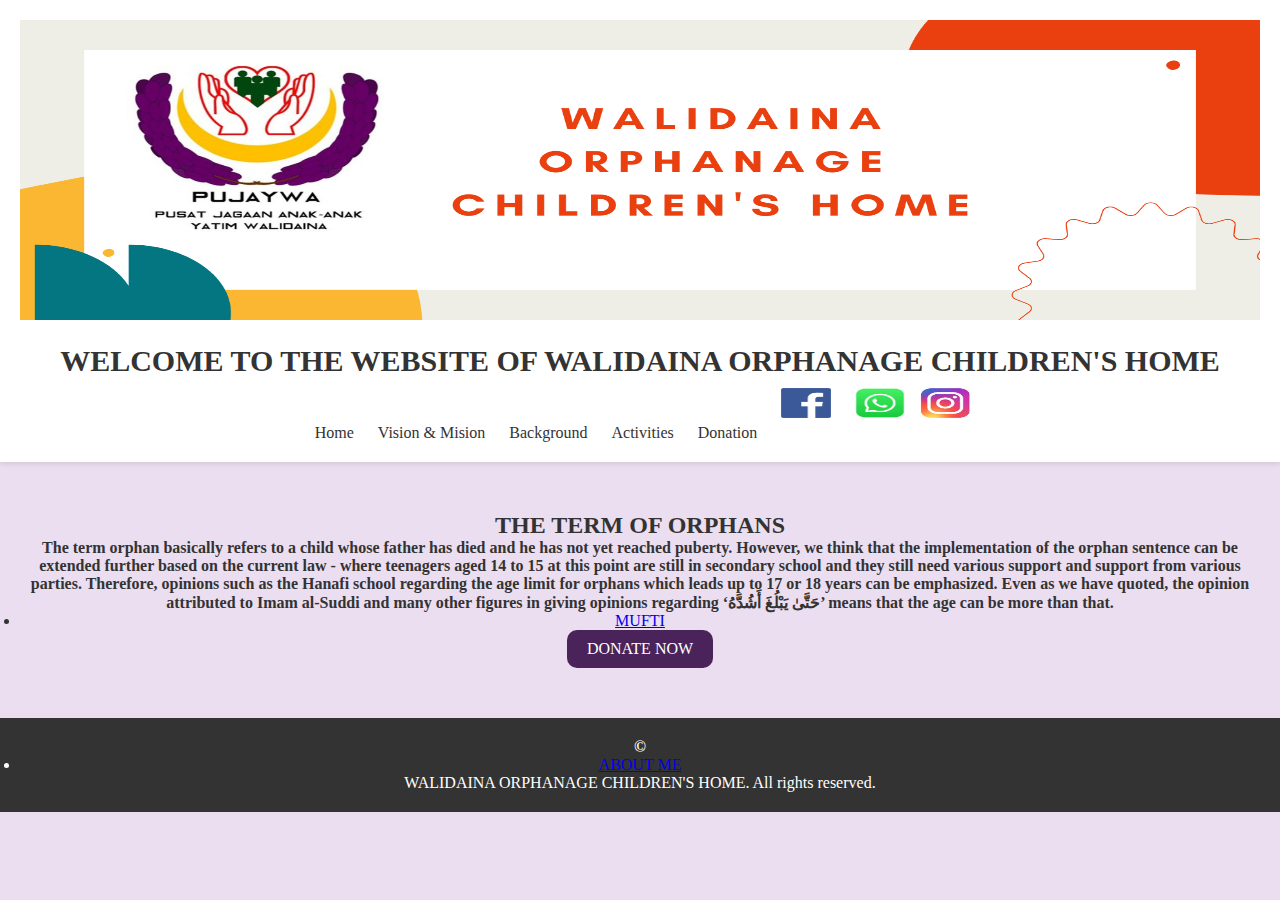
<file: index.html>
<!DOCTYPE html>
<html lang="en">
<head>
  <meta charset="UTF-8">
  <meta name="viewport" content="width=device-width, initial-scale=1.0">
  <title>index</title>
  <link rel="stylesheet" href="WALIDAINA.CSS">
</head>
<body>
  <header>
	<div align="center">
        <div class="logo">
            <img src="Banner.png" alt="RUMAH ANAK YATIM WALIDAINA">
        </div>
       
    <h1>WELCOME TO THE WEBSITE OF WALIDAINA ORPHANAGE CHILDREN'S HOME</h1>
   <nav>
      <ul>
        <li><a href="index.html">Home</a></li>
        <li><a href="visi&misi.html">Vision & Mision</a></li>
        <li><a href="latarbelakang.html">Background</a></li>
	<li><a href="aktiviti.html">Activities</a></li>
        <li><a href="sumbangan.html">Donation</a></li>
	<li><a href="https://www.facebook.com/PUJAYWA/photos?locale=ms_MY"><img src="facebook.png" style="width:50px;height:30px;"alt="Facebook"></a></li>
	<li><a href="https://wa.me/0136369726"><img src="whatsapp.jpg" style="width:50px;height:30px;" alt="Whatsapps"></a></li
	<li><a href="https://www.instagram.com/pujaywa_walidaina/?hl=en"><img src="instagram.jpg" style="width:50px;height:30px;" alt="Instagram"></a></li>
      </ul>
    </nav>
  </header>
  
  <section id="banner">
    <div class="banner-content">
      <h2>THE TERM OF ORPHANS</h2>
      <p>The term orphan basically refers to a child whose father has died and he has not yet reached puberty. However, we think that the implementation of the orphan sentence can be extended further based on the current law - where teenagers aged 14 to 15 at this point are still in secondary school and they still need various support and support from various parties. Therefore, opinions such as the Hanafi school regarding the age limit for orphans which leads up to 17 or 18 years can be emphasized. Even as we have quoted, the opinion attributed to Imam al-Suddi and many other figures in giving opinions regarding ‘حَتَّىٰ يَبْلُغَ أَشُدَّهُ’ means that the age can be more than that.</p> 
<ul>
  <li><a href="https://muftiwp.gov.my/artikel/al-kafi-li-al-fatawi/3737-al-kafi-1396-tafsiran-ayat-anak-yatim-dan-maksud-yatim" target="Tafsiran anak yatim">MUFTI</a></li>
</ul>
      <a href="sumbangan.html" class="btn-donate">DONATE NOW</a>
    </div>
  </section>
  
  <footer>
    <p>&copy; <ul><li><a <li><a href="aboutme.html">ABOUT ME</a></li> WALIDAINA ORPHANAGE CHILDREN'S HOME. All rights reserved.</p>
  </footer>
</body>
</html>
</file>
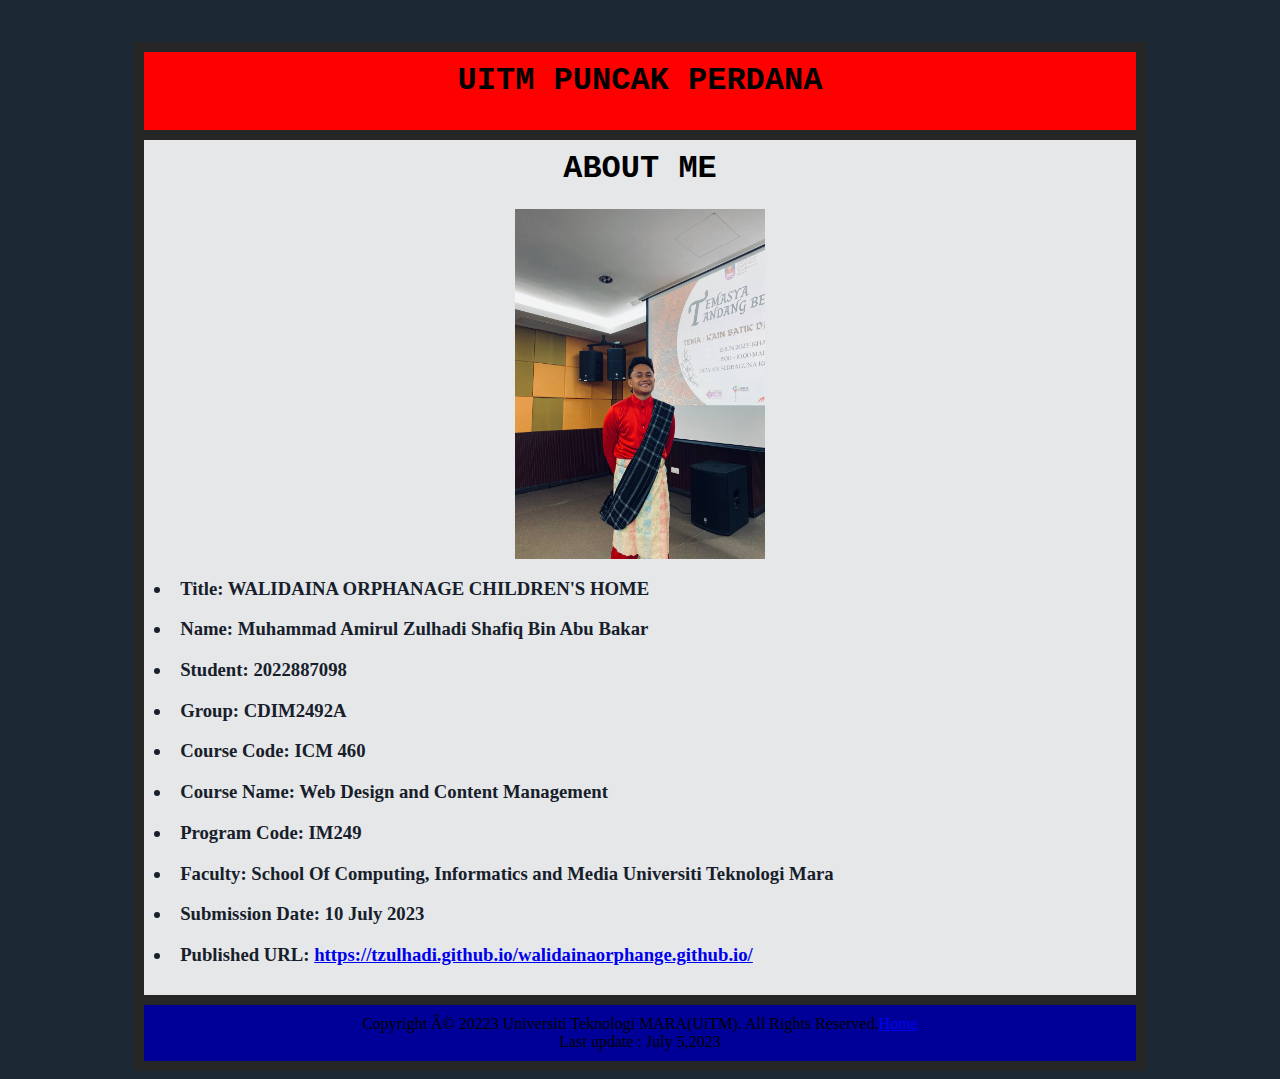
<file: aboutme.html>
<!DOCTYPE.html>
<html>
<head>
<meta charset=UTF-8">
<title>aboutme</title>
<style>
  img {
         display: block;
         margin-left: auto;
         margin-right: auto;
       }
</style>
</head>
<body style="background-color:#1C2833;">

<table width="80%" align="center" bgcolor="#262626" cellspacing="10" cellpadding="10">
  
  
  <tr>
      <td colspan="2" bgcolor="#ff0000" align="center">
       <h1 align="center" style="font-family:courier;"> UITM PUNCAK PERDANA</h1>
      </td>
  </tr>
  <tr>
      <td colspan="2" bgcolor="#E5E7E9">
      <h1 align="center" style="font-family:courier;">ABOUT ME</h1>
      <h3 style="color:#17202A;">
      <img src="Syafiq.jpg", width="250" height="350" title="syafiq" alt"This is my picture"/>  
      <p></p>
	  </h3>

      <h3>
    <li style="color:#17202A;">
          
          Title:  WALIDAINA ORPHANAGE CHILDREN'S HOME
    </li>
      </h3>
     
      <h3>
    <li style="color:#17202A;">
          
          Name: Muhammad Amirul Zulhadi Shafiq Bin Abu Bakar
    </li>
      </h3>
      <h3>
    <li style="color:#17202A;">
          
          Student: 2022887098 
    </li>
      </h3>
      <h3>
    <li style="color:#17202A;">
          
          Group: CDIM2492A 
    </li>
      </h3>
      <h3>
    <li style="color:#17202A;">
          
          Course Code: ICM 460 
    </li>
      </h3>
      <h3>
    <li style="color:#17202A;">
          
          Course Name: Web Design and Content Management 
    </li>
      </h3>
      <h3>
    <li style="color:#17202A;">
          
          Program Code: IM249 
    </li>
      </h3>
      <h3>
    <li style="color:#17202A;">
          
          Faculty: School Of Computing, Informatics and Media Universiti Teknologi Mara
    </li>
      </h3>
      <h3>
    <li style="color:#17202A;">
          
          Submission Date: 10 July 2023 
    </li>
      </h3>
      <h3>
    <li style="color:#17202A;">
          
          Published URL: <a href="https://tzulhadi.github.io/walidainaorphange.github.io/">https://tzulhadi.github.io/walidainaorphange.github.io/</a>
    </li>
      </h3>            
      </td>
  
       <p>
       </p><ul>

         <br>
	 
	
	
<tr>

<td colspan="2" bgcolor="#000099" align="center">

<p>
Copyright © 20223 Universiti Teknologi MARA(UiTM). All Rights Reserved.<a href="index.html">Home</a><br />

Last update : July 5,2023<br />

</p>

</td>

</tr>




</table>







</html>
</file>
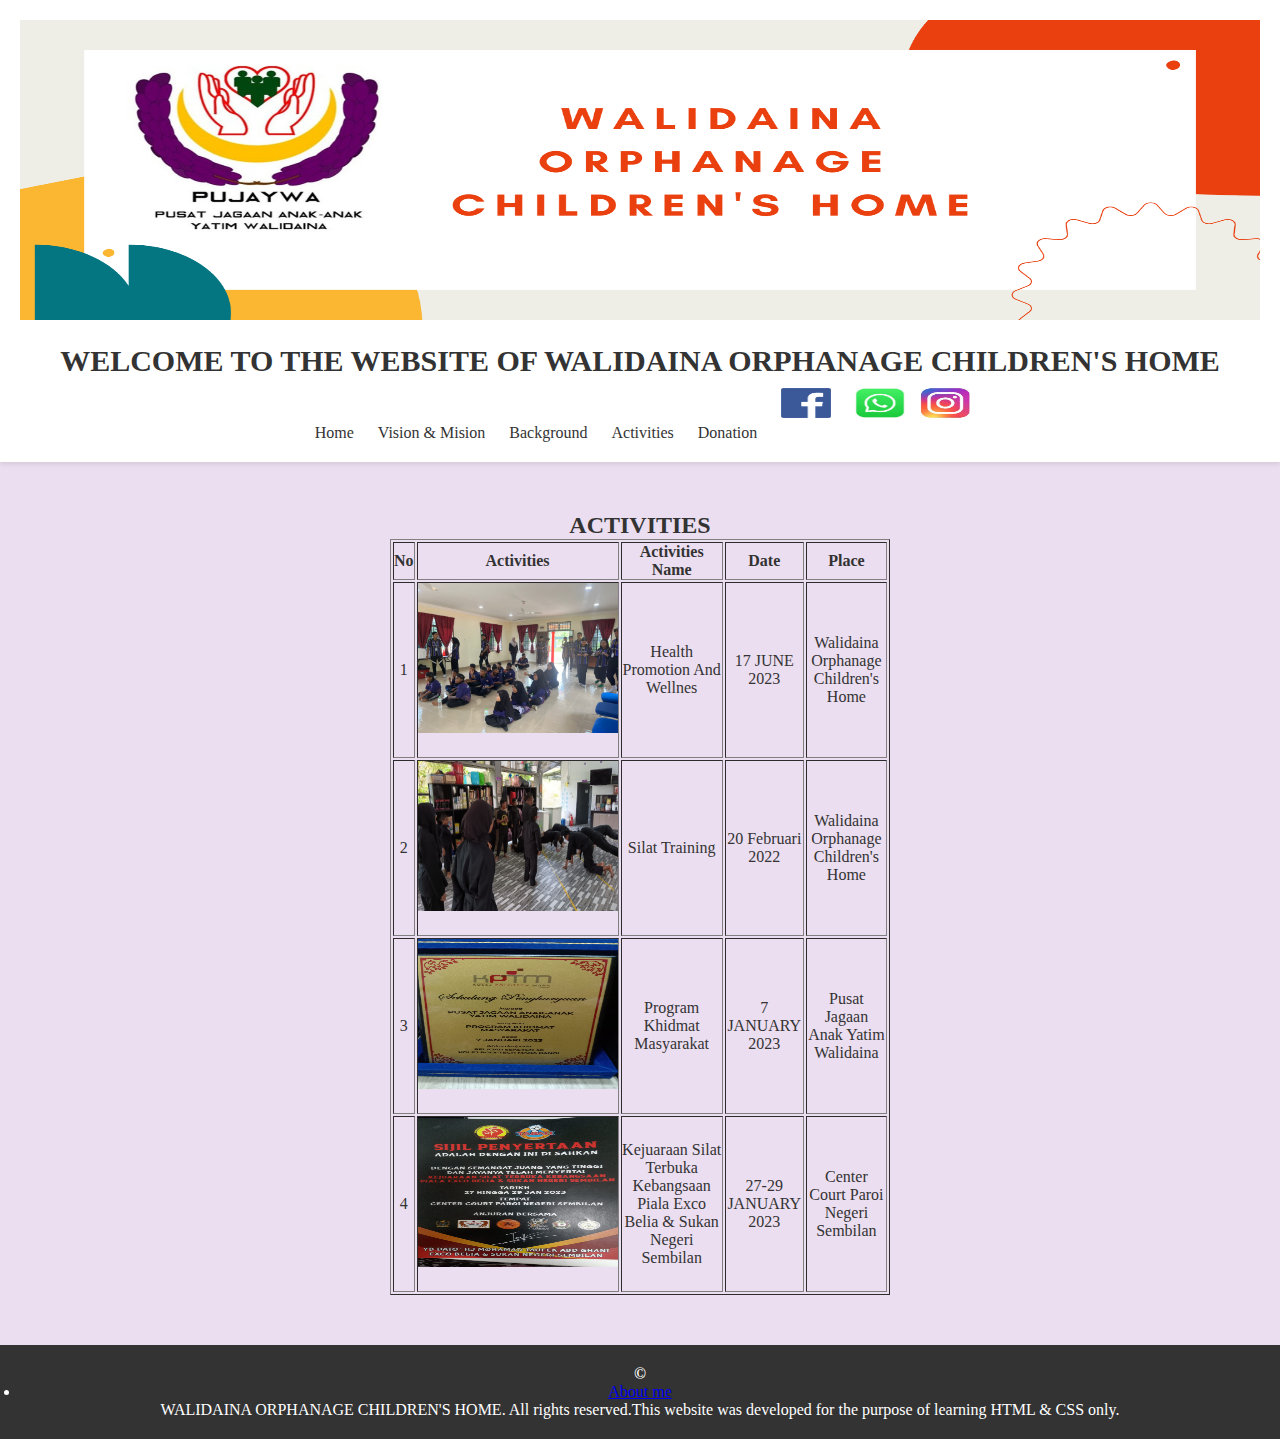
<file: aktiviti.html>
<!DOCTYPE html>
<html lang="en">
<head>
  <meta charset="UTF-8">
  <meta name="viewport" content="width=device-width, initial-scale=1.0">
  <title>aktiviti</title>
  <link rel="stylesheet" href="WALIDAINA.CSS">
</head>
<body>
 <header>
	<div align="center">
        <div class="logo">
            <img src="Banner.png" alt="RUMAH ANAK YATIM WALIDAINA">
        </div>
       
    <h1>WELCOME TO THE WEBSITE OF WALIDAINA ORPHANAGE CHILDREN'S HOME</h1>
    <nav>
   <nav>
     <ul>
        <li><a href="index.html">Home</a></li>
        <li><a href="visi&misi.html">Vision & Mision</a></li>
        <li><a href="latarbelakang.html">Background</a></li>
	<li><a href="aktiviti.html">Activities</a></li>
        <li><a href="sumbangan.html">Donation</a></li>
	<li><a href="https://www.facebook.com/PUJAYWA/photos?locale=ms_MY"><img src="facebook.png" style="width:50px;height:30px;"alt="Facebook"></a></li>
	<li><a href="https://wa.me/0136369726"><img src="whatsapp.jpg" style="width:50px;height:30px;" alt="Whatsapps"></a></li
	<li><a href="https://www.instagram.com/pujaywa_walidaina/?hl=en"><img src="instagram.jpg" style="width:50px;height:30px;" alt="Instagram"></a></li>
      </ul>
    </nav>
  </header>
  
 <section id="donation-form">
    <div class="content">
     
     <h2>ACTIVITIES</h2>
	
      <table border="1">
        <tr>
          <th>No</th>
          <th>Activities</th>
	<th>Activities Name</th>
          <th>Date</th>
          <th>Place</th>
        </tr>
        <tr>
          <td>1</td>
          <td><img src="uitm.jpg" style="width:200px;height:150px;"</td>
	 <td>Health Promotion And Wellnes</td>
          <td>17 JUNE 2023</td>
          <td>Walidaina Orphanage Children's Home</td>
        </tr>
        <tr>
          <td>2</td>
           <td><img src="silat.jpg" style="width:200px;height:150px;"</td>
	 <td>Silat Training</td>
          <td>20 Februari 2022</td>
          <td>Walidaina Orphanage Children's Home</td>
        </tr>
        <tr>
          <td>3</td>
           <td><img src="khidmat.jpg" style="width:200px;height:150px;"</td>
	 <td>Program Khidmat Masyarakat</td>
          <td>7 JANUARY 2023</td>
          <td>Pusat Jagaan Anak Yatim Walidaina</td>
        </tr>
 	<tr>
          <td>4</td>
          <td><img src="silat2.jpg" style="width:200px;height:150px;"</td>
	 <td>Kejuaraan Silat Terbuka Kebangsaan Piala Exco Belia & Sukan Negeri Sembilan</td>
          <td>27-29 JANUARY 2023</td>
          <td>Center Court Paroi Negeri Sembilan</td>
        </tr>
      </table>

    </div>
  </section>

	

    </div>
  </section>
  
   <footer>
    <p>&copy; <ul><li><a <li><a href="aboutme.html">About me</a></li> WALIDAINA ORPHANAGE CHILDREN'S HOME. All rights reserved.This website was 
developed for the purpose of learning HTML & CSS only.</p>
  </footer>
</body>
</html>
</file>
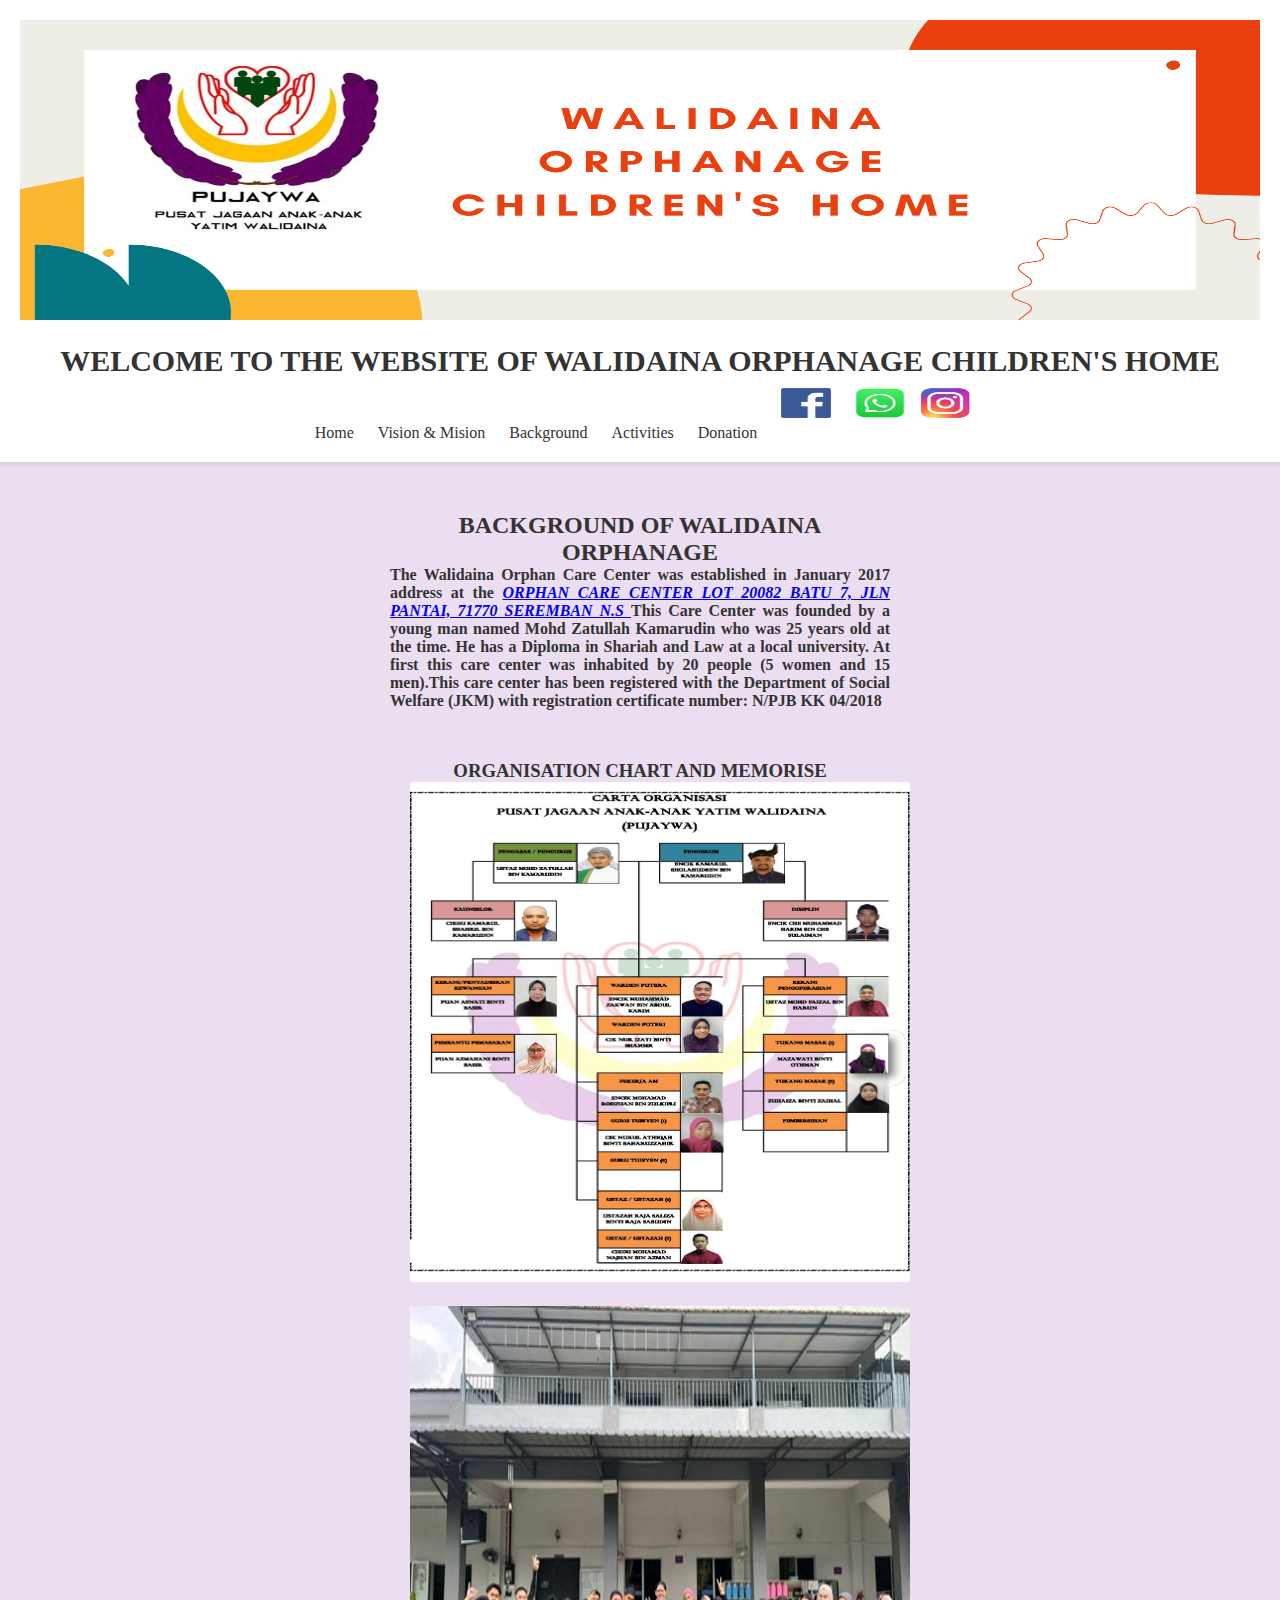
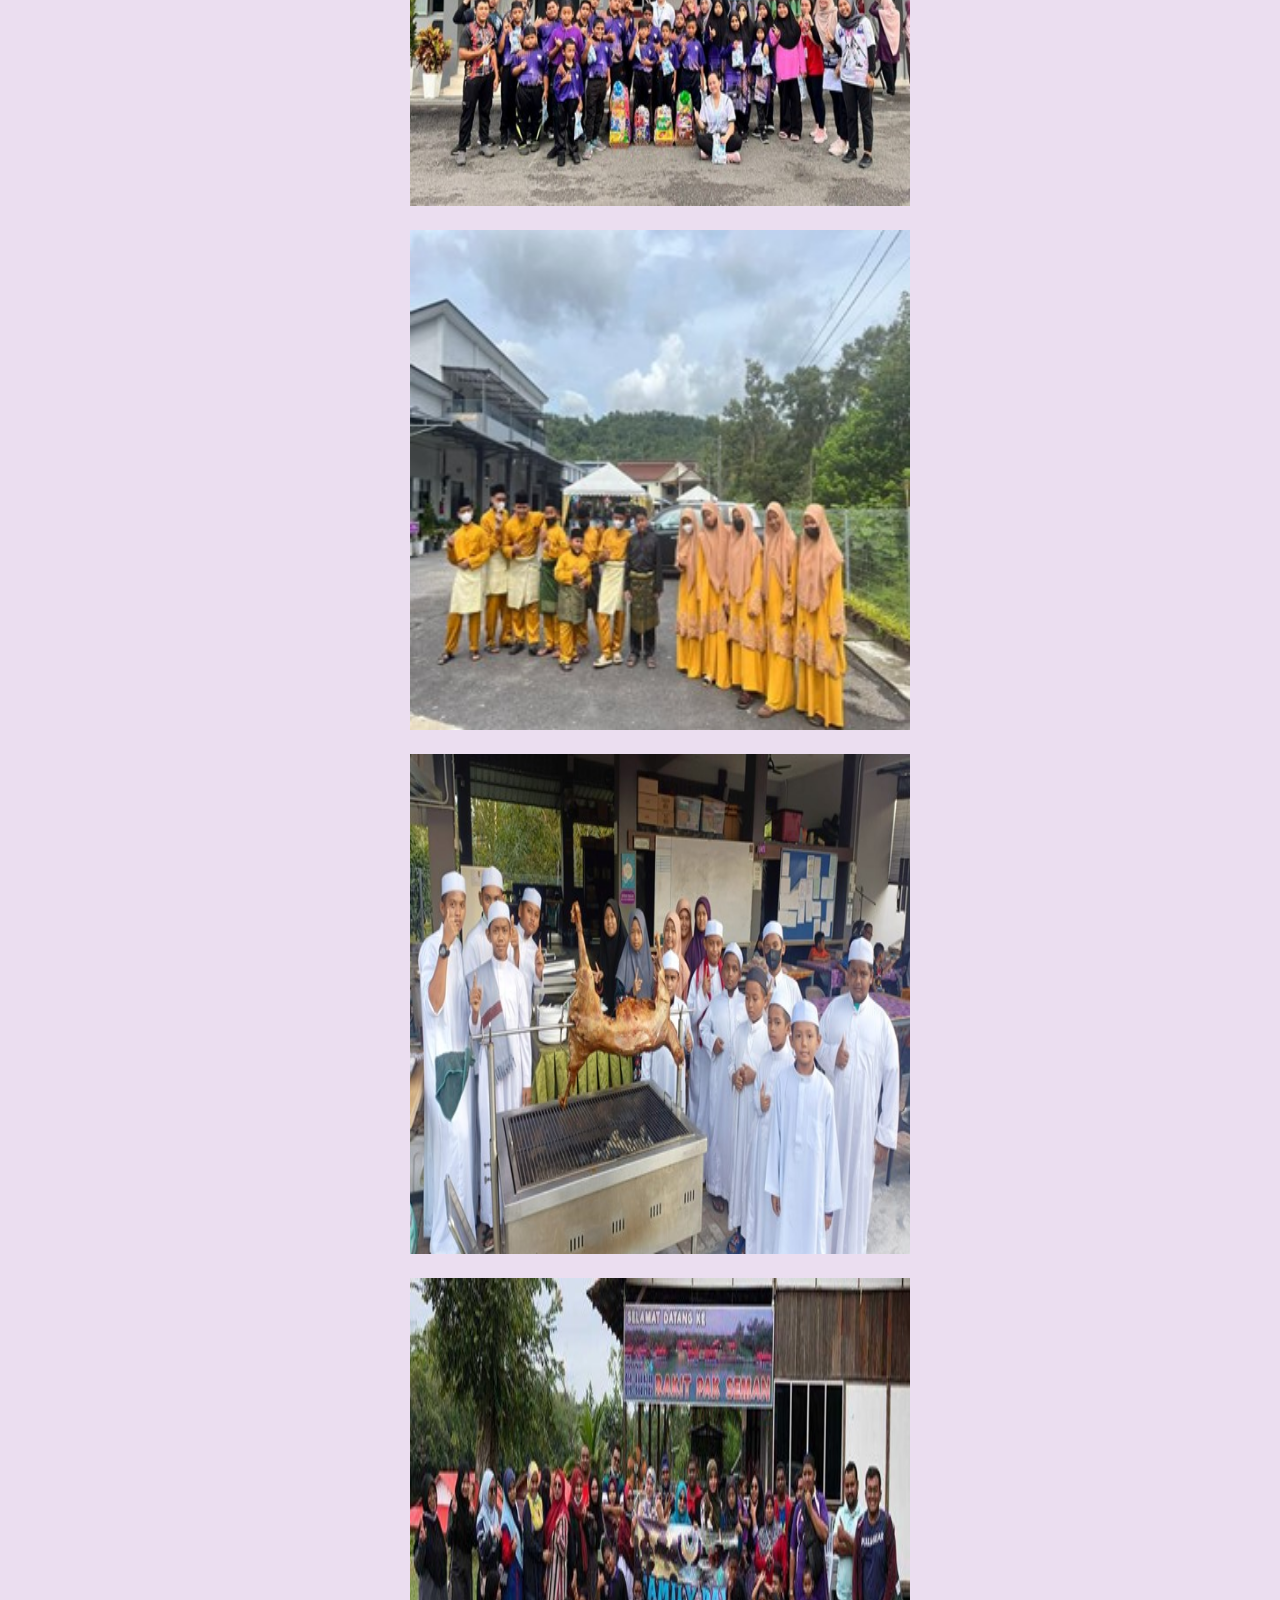
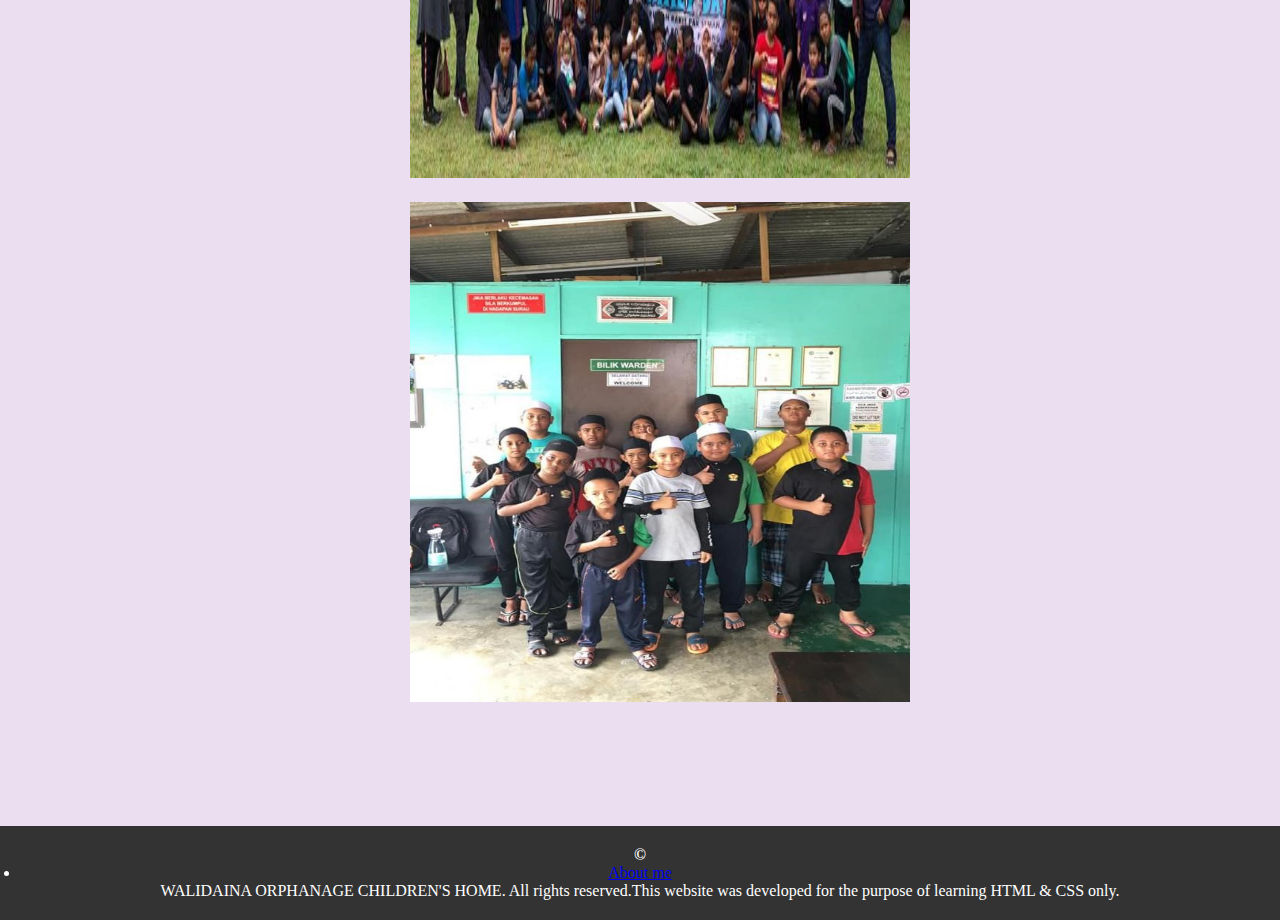
<file: latarbelakang.html>
<!DOCTYPE html>
<html lang="en">
<head>
  <meta charset="UTF-8">
  <meta name="viewport" content="width=device-width, initial-scale=1.0">
  <title>latarbelakang</title>
  <link rel="stylesheet" href="WALIDAINA.CSS">
</head>
<body>
 <header>
	<div align="center">
 
    <div class="logo">
            <img src="Banner.png" alt="RUMAH ANAK YATIM WALIDAINA">
        </div>
       
    <h1>WELCOME TO THE WEBSITE OF WALIDAINA ORPHANAGE CHILDREN'S HOME</h1>
    <nav>
      <ul>
        <li><a href="index.html">Home</a></li>
        <li><a href="visi&misi.html">Vision & Mision</a></li>
        <li><a href="latarbelakang.html">Background</a></li>
	<li><a href="aktiviti.html">Activities</a></li>
        <li><a href="sumbangan.html">Donation</a></li>
	<li><a href="https://www.facebook.com/PUJAYWA/photos?locale=ms_MY"><img src="facebook.png" style="width:50px;height:30px;"alt="Facebook"></a></li>
	<li><a href="https://wa.me/0136369726"><img src="whatsapp.jpg" style="width:50px;height:30px;" alt="Whatsapps"></a></li
	<li><a href="https://www.instagram.com/pujaywa_walidaina/?hl=en"><img src="instagram.jpg" style="width:50px;height:30px;" alt="Instagram"></a></li>
      </ul>
    </nav>
  </header>
  
  <section id="donation-form">
    <div class="content">
     
     <h2>BACKGROUND OF WALIDAINA ORPHANAGE</h2>

<p style="text-align: justify;">The Walidaina Orphan Care Center was established in January 2017
address at the  <a href="https://www.google.com/maps/place/Pusat+Jagaan+Anak+Yatim+Walidaina/@2.7754502,101.985736,16z/data=!4m10!1m2!2m1!1sPUSAT+JAGAAN+ANAK-ANAK+YATIM+WALIDAINA+LOT+20082+BATU+7,+JLN+PANTAI,+71770+SEREMBAN+N.S!3m6!1s0x31cde1c5cdfc07f9:0xe0319eb11dec7c31!8m2!3d2.7754502!4d101.9908858!15sCldQVVNBVCBKQUdBQU4gQU5BSy1BTkFLIFlBVElNIFdBTElEQUlOQSBMT1QgMjAwODIgQkFUVSA3LCBKTE4gUEFOVEFJLCA3MTc3MCBTRVJFTUJBTiBOLlOSAQ5jaGlsZHJlbnNfaG9tZeABAA!16s%2Fg%2F11k0_rsl6j?entry=ttu"><cite>ORPHAN CARE CENTER
LOT 20082 BATU 7, JLN PANTAI, 71770 SEREMBAN N.S
</cite></a>
This Care Center was founded by a young man named Mohd Zatullah Kamarudin who was 25 years old at the time. He has a Diploma in Shariah and Law at a local university. At first this care center was inhabited by 20 people (5 women and 15 men).This care center has been registered with the Department of Social Welfare (JKM) with registration certificate number: N/PJB KK 04/2018</p>

<section id="chart">
  <h3>ORGANISATION CHART AND MEMORISE</h3>
  <div class="image-container">
    <p><img src="carta.jpeg" style="width:500px;height:500px;"</p>
	<p><img src="anak.jpg" style="width:500px;height:500px;"</p>
	<p><img src="anak1.jpg" style="width:500px;height:500px;"</p>
	<p><img src="anak2.jpg" style="width:500px;height:500px;"</p>
	<p><img src="anak3.jpg" style="width:500px;height:500px;"</p>
	<p><img src="anak4.jpg" style="width:500px;height:500px;"</p>
	
  </div>
</section>




    </div>
  </section>
  
   <footer>
    <p>&copy; <ul><li><a href="aboutme.html">About me</a></li> WALIDAINA ORPHANAGE CHILDREN'S HOME. All rights reserved.This website was 
developed for the purpose of learning HTML & CSS only.</p>
  </footer>
</body>
</html>
</file>
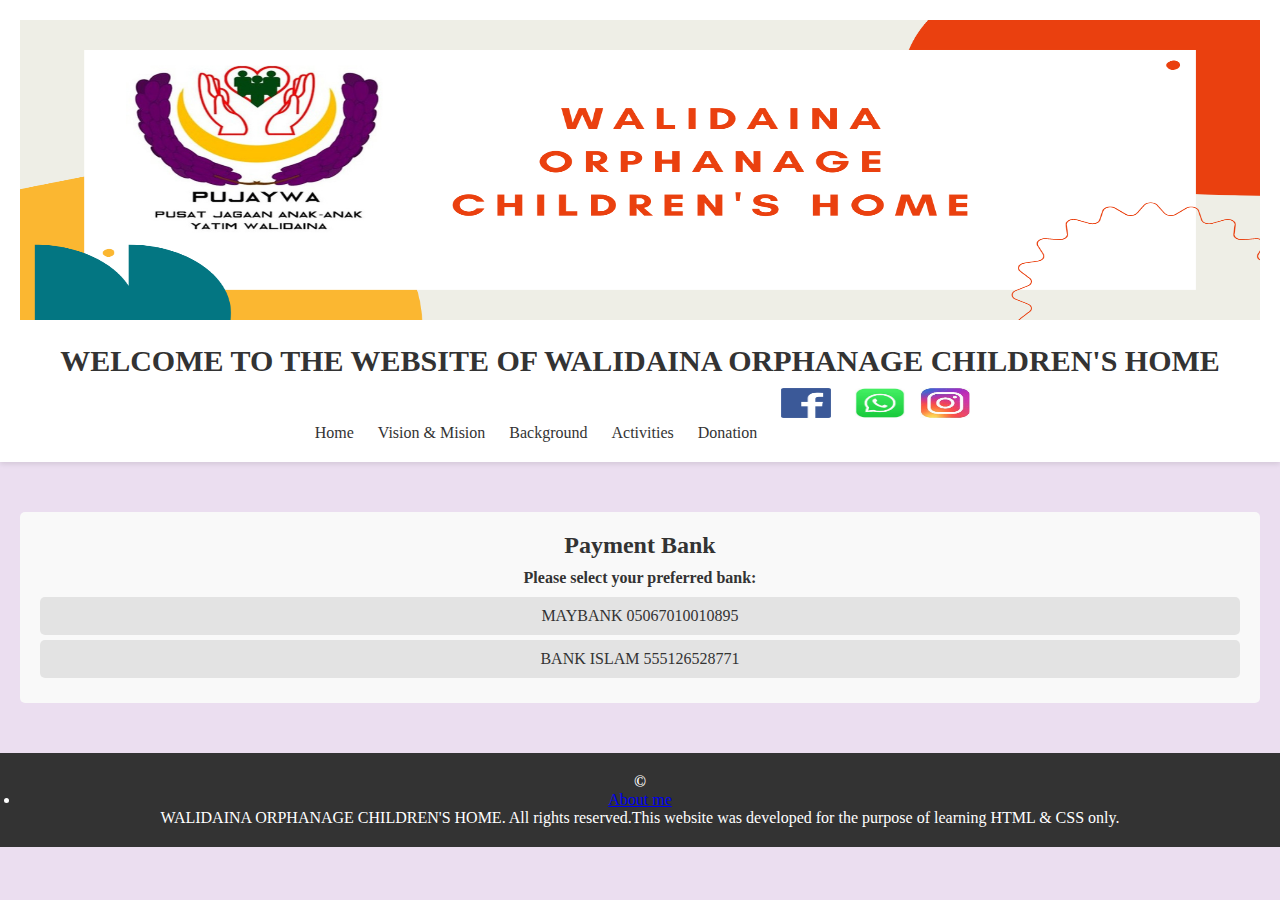
<file: sumbangan.html>
<!DOCTYPE html>
<html lang="en">
<head>
  <meta charset="UTF-8">
  <meta name="viewport" content="width=device-width, initial-scale=1.0">
  <title>sumbangan</title>
  <link rel="stylesheet" href="WALIDAINA.CSS">
</head>
<body>
 <header>
	<div align="center">
        <div class="logo">
            <img src="Banner.png" alt="RUMAH ANAK YATIM WALIDAINA">
        </div>
       
    <h1>WELCOME TO THE WEBSITE OF WALIDAINA ORPHANAGE CHILDREN'S HOME</h1>
   <nav>
      <ul>
        <li><a href="index.html">Home</a></li>
        <li><a href="visi&misi.html">Vision & Mision</a></li>
        <li><a href="latarbelakang.html">Background</a></li>
	<li><a href="aktiviti.html">Activities</a></li>
        <li><a href="sumbangan.html">Donation</a></li>
	<li><a href="https://www.facebook.com/PUJAYWA/photos?locale=ms_MY"><img src="facebook.png" style="width:50px;height:30px;"alt="Facebook"></a></li>
	<li><a href="https://wa.me/0136369726"><img src="whatsapp.jpg" style="width:50px;height:30px;" alt="Whatsapps"></a></li
	<li><a href="https://www.instagram.com/pujaywa_walidaina/?hl=en"><img src="instagram.jpg" style="width:50px;height:30px;" alt="Instagram"></a></li>
      </ul>
    </nav>
  </header>
  
  <section id="donation-form">
   <div class="payment">
  <h2>Payment Bank</h2>
  <p>Please select your preferred bank:</p>
  <ul>
    <li><a href="https://www.maybank2u.com.my/home/m2u/common/login.do">MAYBANK 05067010010895 </a></li>
    <li><a href="https://www.bankislam.com/personal-banking/services/jompay/">BANK ISLAM 555126528771</a></li>
   
  </ul>
</div>

  </section>
  
  <footer>
    <p>&copy; <ul><li><a <li><a href="aboutme.html">About me</a></li> WALIDAINA ORPHANAGE CHILDREN'S HOME. All rights reserved.This website was 
developed for the purpose of learning HTML & CSS only.</p>
  </footer>
</body>
</html>
</file>
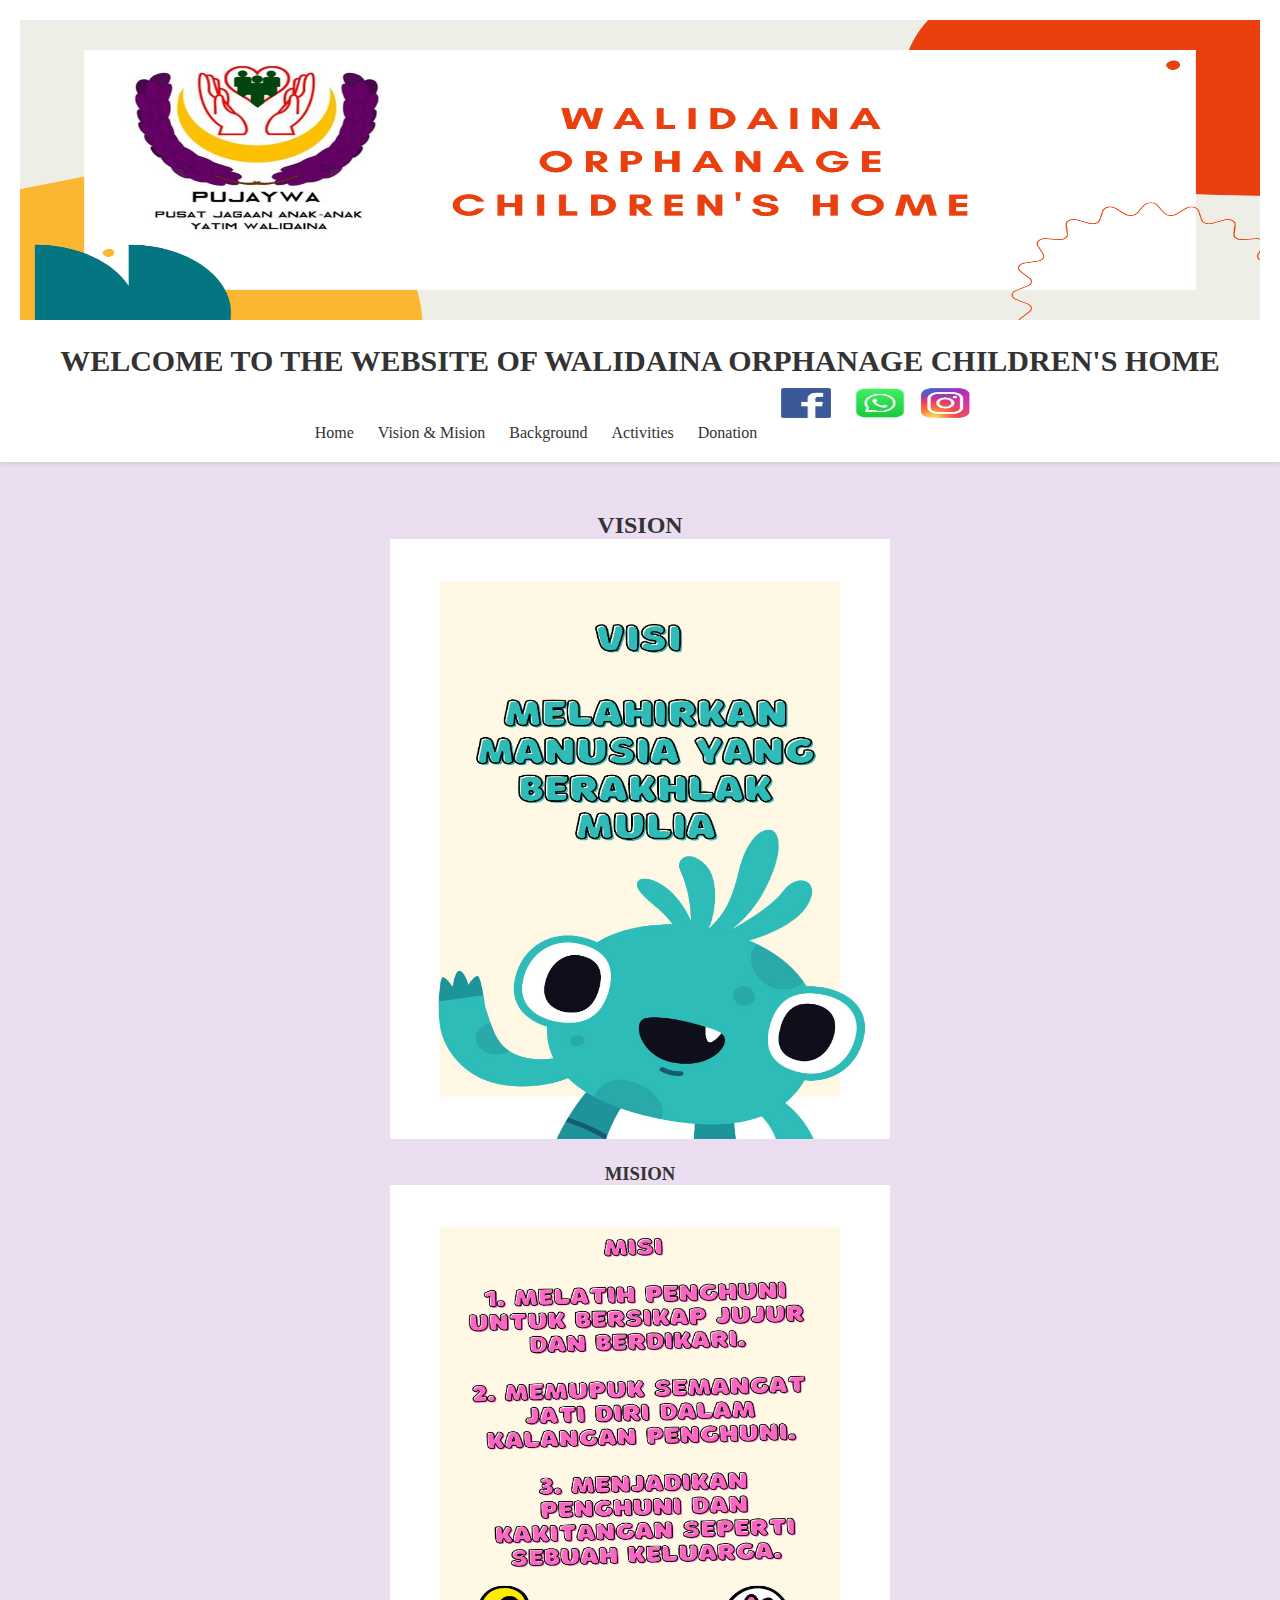
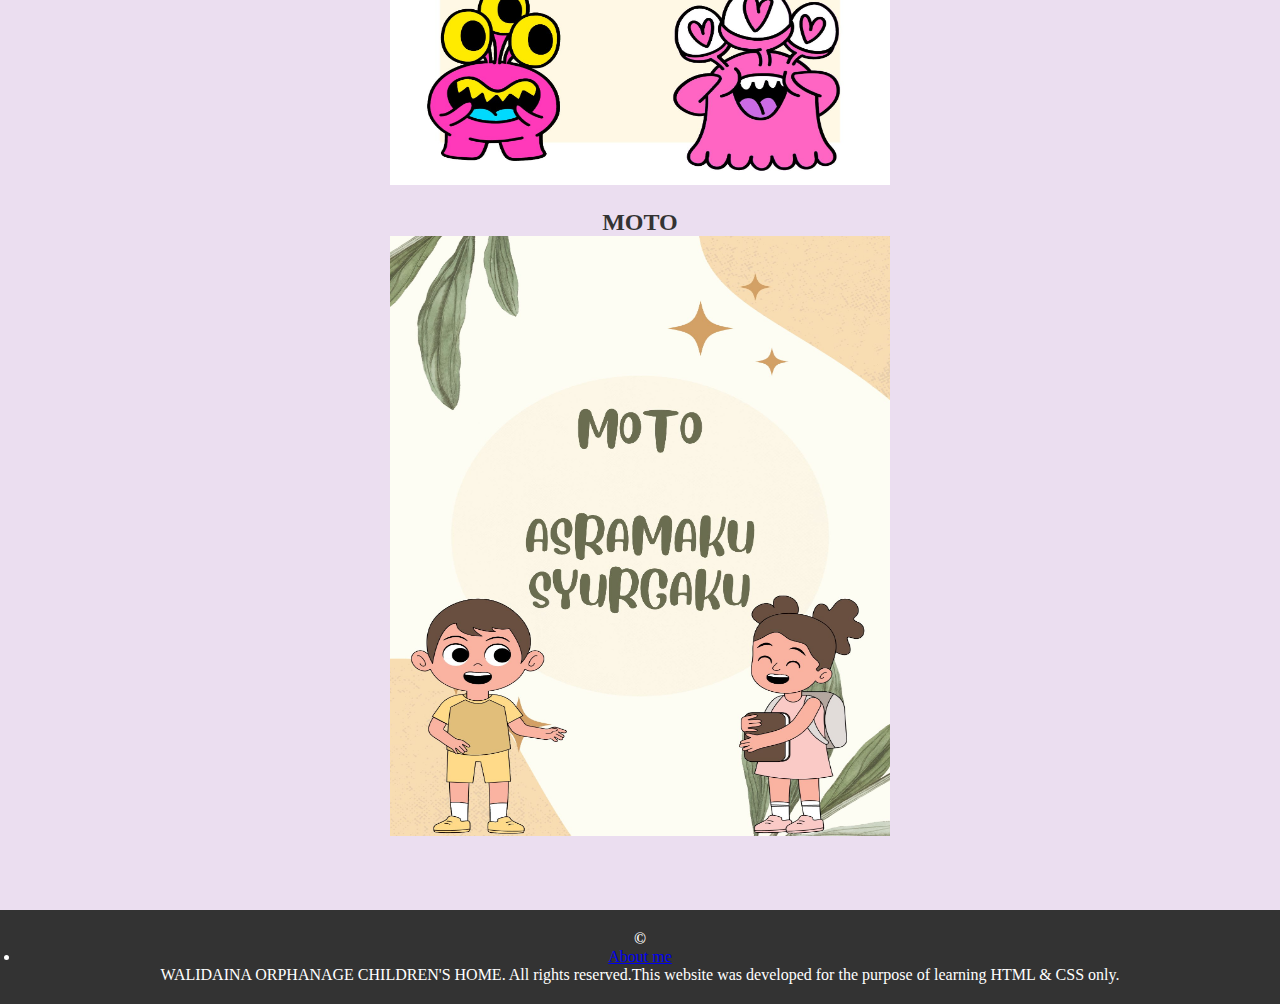
<file: visi&misi.html>
<!DOCTYPE html>
<html lang="en">
<head>
  <meta charset="UTF-8">
  <meta name="viewport" content="width=device-width, initial-scale=1.0">
  <title>visi&misi</title>
  <link rel="stylesheet" href="WALIDAINA.CSS">
</head>
<body>
   <header>
	<div align="center">
        <div class="logo">
            <img src="Banner.png" alt="RUMAH ANAK YATIM WALIDAINA">
        </div>
       
    <h1>WELCOME TO THE WEBSITE OF WALIDAINA ORPHANAGE CHILDREN'S HOME</h1>
   <nav>
       <ul>
        <li><a href="index.html">Home</a></li>
        <li><a href="visi&misi.html">Vision & Mision</a></li>
        <li><a href="latarbelakang.html">Background</a></li>
	<li><a href="aktiviti.html">Activities</a></li>
        <li><a href="sumbangan.html">Donation</a></li>
	<li><a href="https://www.facebook.com/PUJAYWA/photos?locale=ms_MY"><img src="facebook.png" style="width:50px;height:30px;"alt="Facebook"></a></li>
	<li><a href="https://wa.me/0136369726"><img src="whatsapp.jpg" style="width:50px;height:30px;" alt="Whatsapps"></a></li
	<li><a href="https://www.instagram.com/pujaywa_walidaina/?hl=en"><img src="instagram.jpg" style="width:50px;height:30px;" alt="Instagram"></a></li>
      </ul>
    </nav>
  </header>
  
  <section id="about-us">
    <div class="content">
      <h2>VISION</h2>
      <p><img src="visi.jpg" style="width:500px;height:600px;"</p>
	<h3>MISION</h3>
	<p><img src="misi.jpg" style="width:500px;height:600px;"</p>
	<h2>MOTO</h2>
	<p><img src="moto.jpg" style="width:500px;height:600px;"</p>
    </div>
  </section>
  
  <footer>
    <p>&copy; <ul><li><a <li><a href="aboutme.html">About me</a></li> WALIDAINA ORPHANAGE CHILDREN'S HOME. All rights reserved.This website was 
developed for the purpose of learning HTML & CSS only.</p>
  </footer>
</body>
</html>
</file>
<file: WALIDAINA.CSS>
/* WALIDAINA.CSS */
* {
  margin: 0;
  padding: 0;
  box-sizing: border-box;
  font-family: Exo 2, sans-serif;
}

/* Styles for specific pages */

/* Visi & Misi */
#logo .content {
  max-width: 800px;
  margin: 0 auto;
}

img {
  width: 100%;
  height: 300px;
  margin-bottom: 20px;
}

p {
  font-weight: bold;
  font-size: 16px;
}

/* Home */
body {
  background-color: #EBDEF0;
  color: #333;
}

header {
  background-color: #fff;
  padding: 20px;
  box-shadow: 0 2px 5px rgba(0, 0, 0, 0.1);
}

h1 {
  font-size: 30px;
  margin-bottom: 10px;
}

nav ul {
  list-style: none;
}

nav ul li {
  display: inline-block;
  margin-right: 10px;
}

nav ul li a {
  text-decoration: none;
  color: #333;
  padding: 5px;
}

section {
  padding: 50px 20px;
  text-align: center;
}

.banner {
  background-image: url(Banner.png);
  background-size: cover;
  background-position: center;
  height: 300px;
  display: flex;
  align-items: center;
  justify-content: center;
  flex-direction: column;
  color: #fff;
}

.banner h2 {
  font-size: 36px;
  margin-bottom: 20px;
}

.banner p {
  font-size: 18px;
  margin-bottom: 30px;
}

.btn-donate {
  display: inline-block;
  background-color: #4A235A;
  color: #fff;
  padding: 10px 20px;
  text-decoration: none;
  border-radius: 10px;
  transition: background-color 0.3s ease;
}

.btn-donate:hover {
  background-color: #d32f2f;
}

footer {
  background-color: #333;
  padding: 20px;
  color: #fff;
  text-align: center;
}

/* Styles for specific pages */

/* Visi & Misi */
#about-us .content {
  max-width: 800px;
  margin: 0 auto;
}

/* Latar Belakang */
#donation-form .content {
  max-width: 500px;
  margin: 0 auto;
}

#donation-form form {
  text-align: center;
}

#donation-form label {
  display: block;
  margin-bottom: 5px;
  font-weight: bold;
}

#donation-form input,
#donation-form textarea {
  width: 100%;
}

.btn-submit {
  background-color: #4caf50;
}

.btn-submit:hover {
  background-color: #45a049;
}

/* Sumbangan */
#contact .content {
  max-width: 600px;
  margin: 0 auto;
}

#contact form {
  text-align: left;
}

.payment {
  background-color: #f9f9f9;
  padding: 20px;
  border-radius: 5px;
}

.payment h2 {
  font-size: 24px;
  font-weight: bold;
  margin-bottom: 10px;
}

.payment p {
  margin-bottom: 10px;
}

.payment ul {
  list-style: none;
}

.payment li {
  margin-bottom: 5px;
}

.payment li a {
  display: block;
  padding: 10px;
  background-color: #e3e3e3;
  text-decoration: none;
  color: #333333;
  border-radius: 5px;
}

.payment li a:hover {
  background-color: #cccccc;
}
</file>
